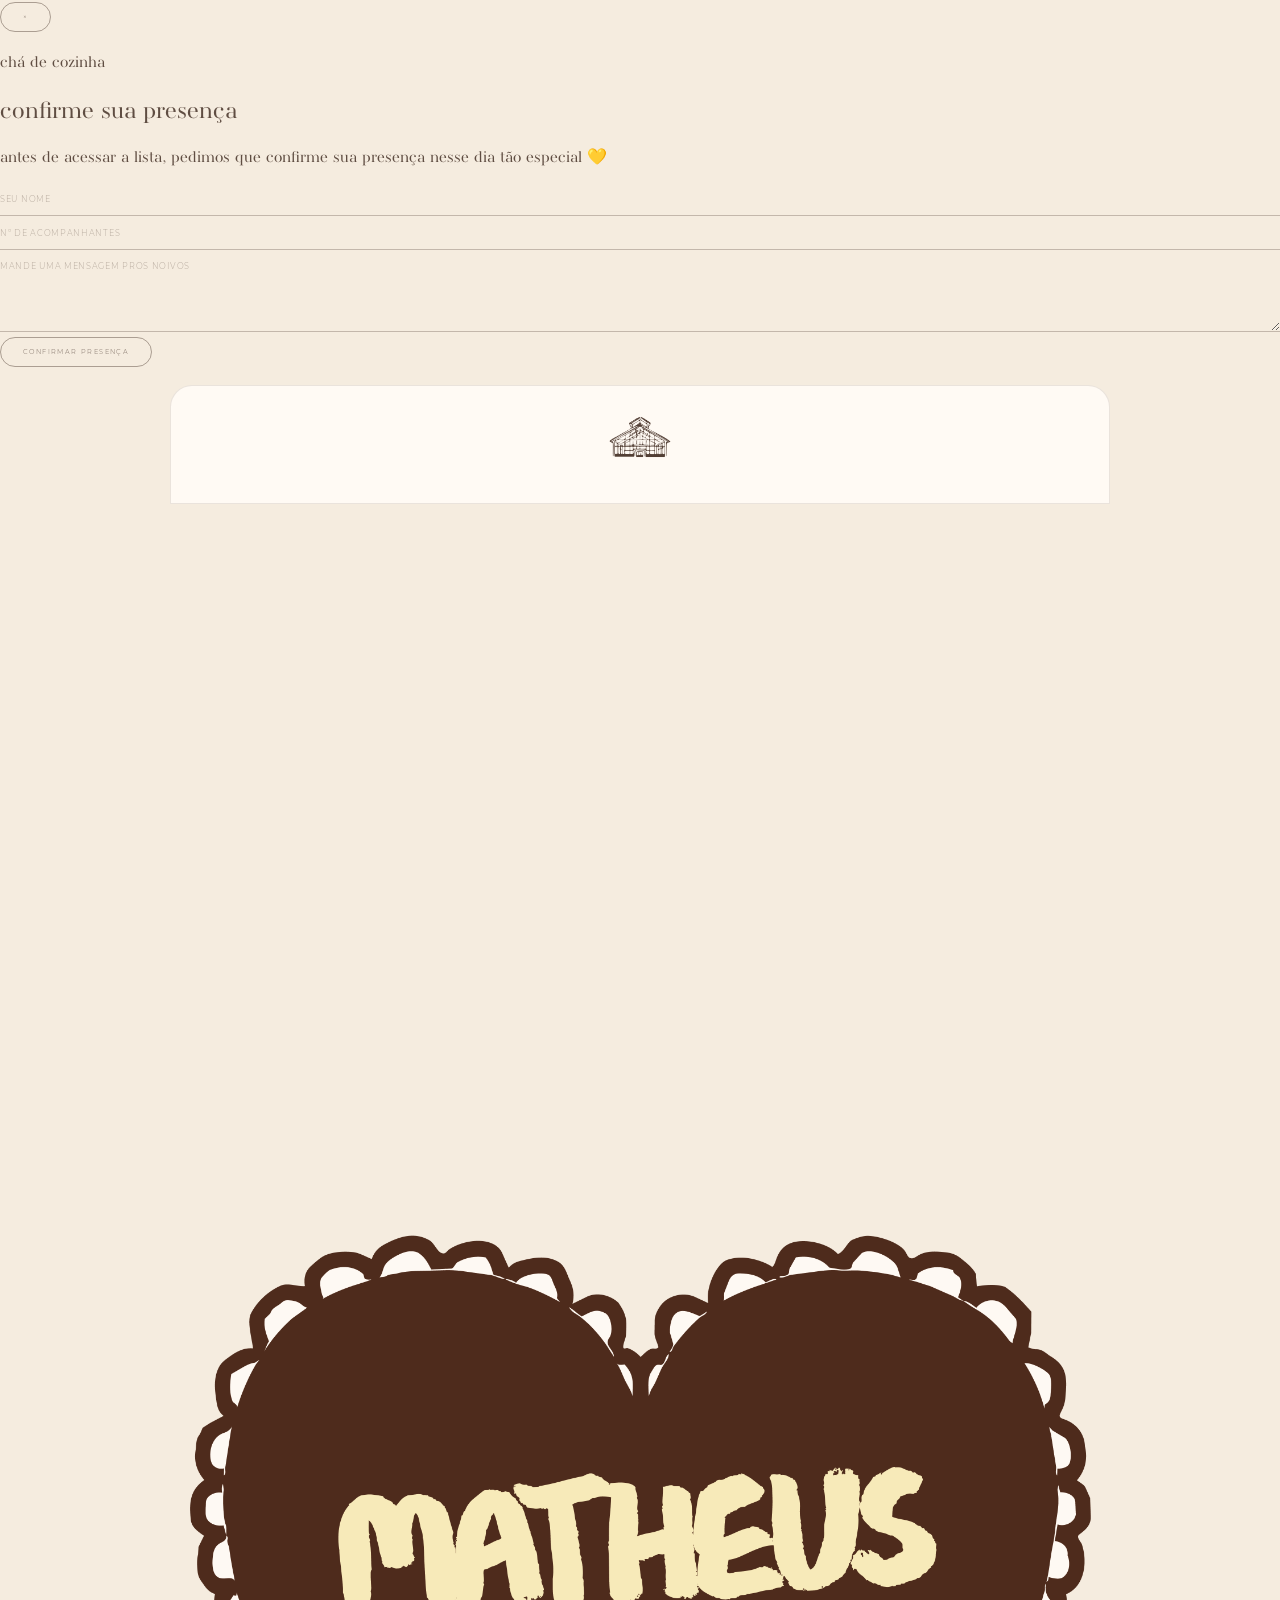
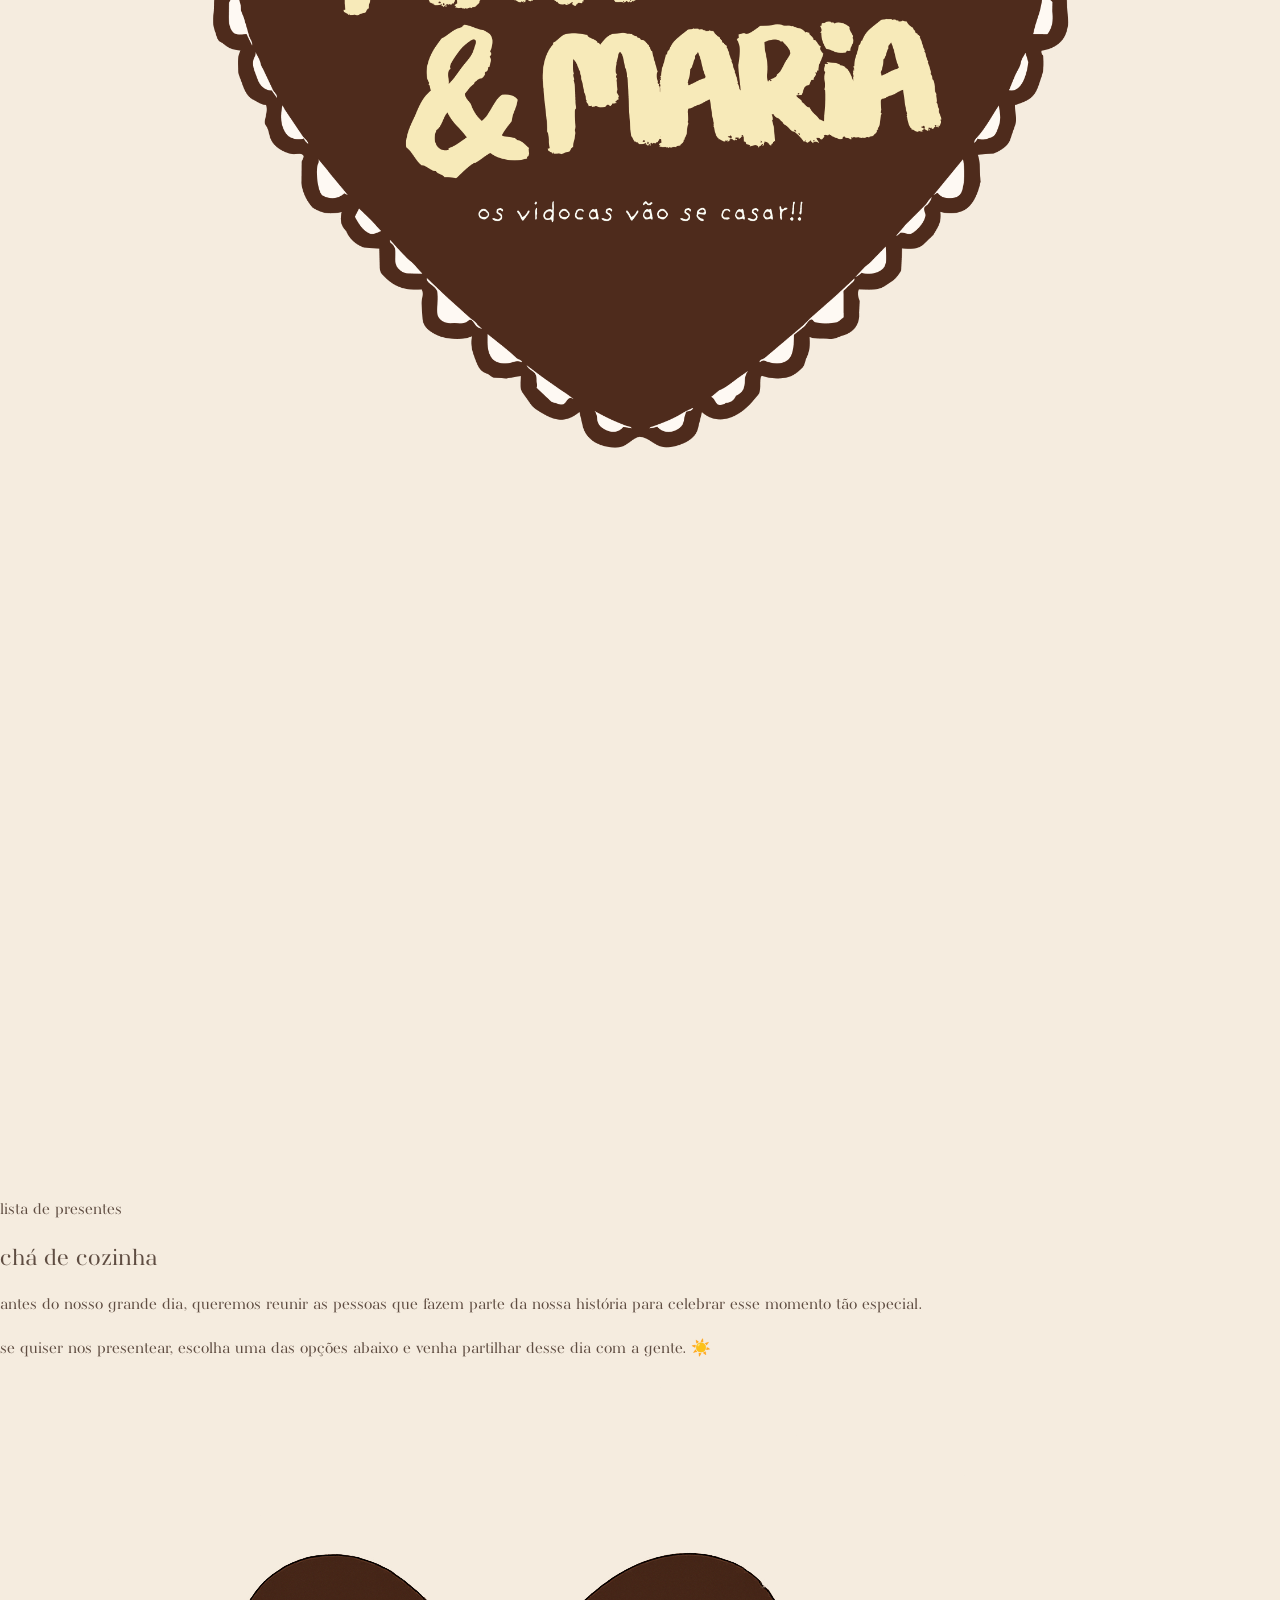
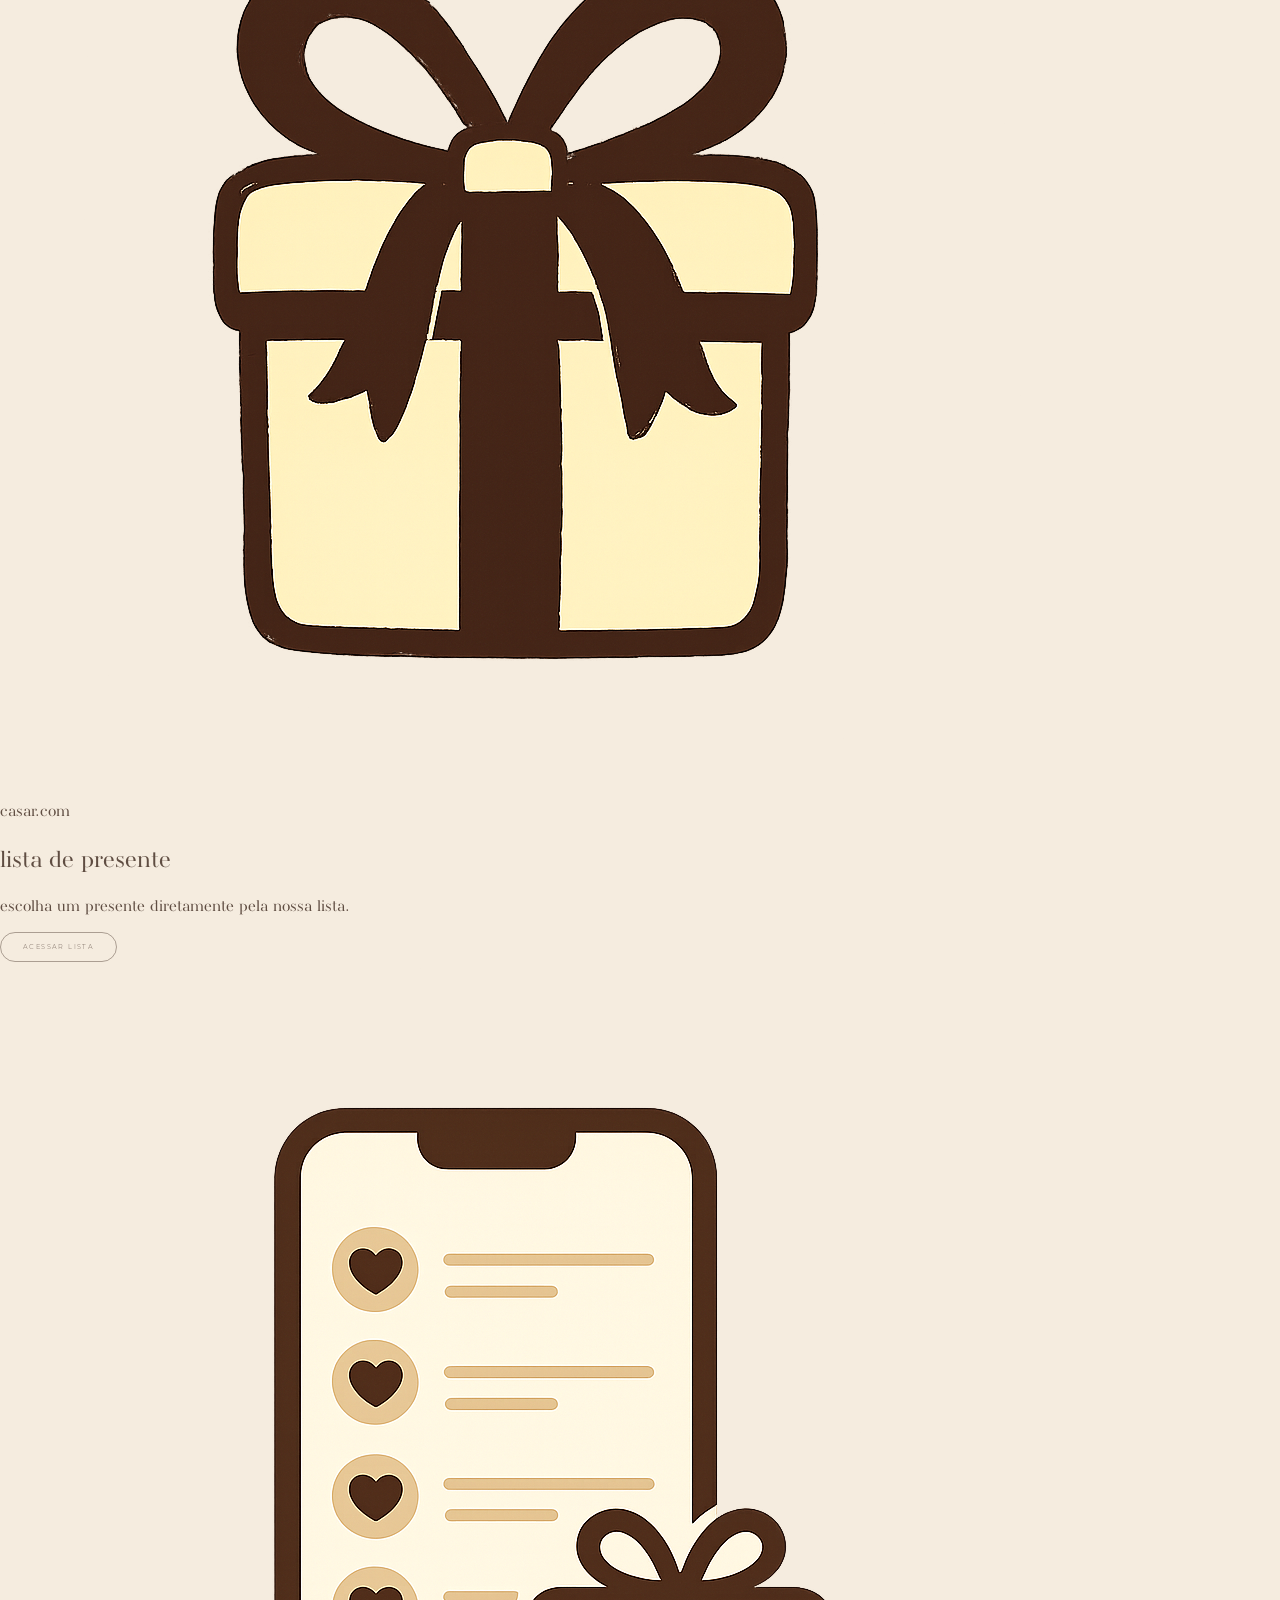
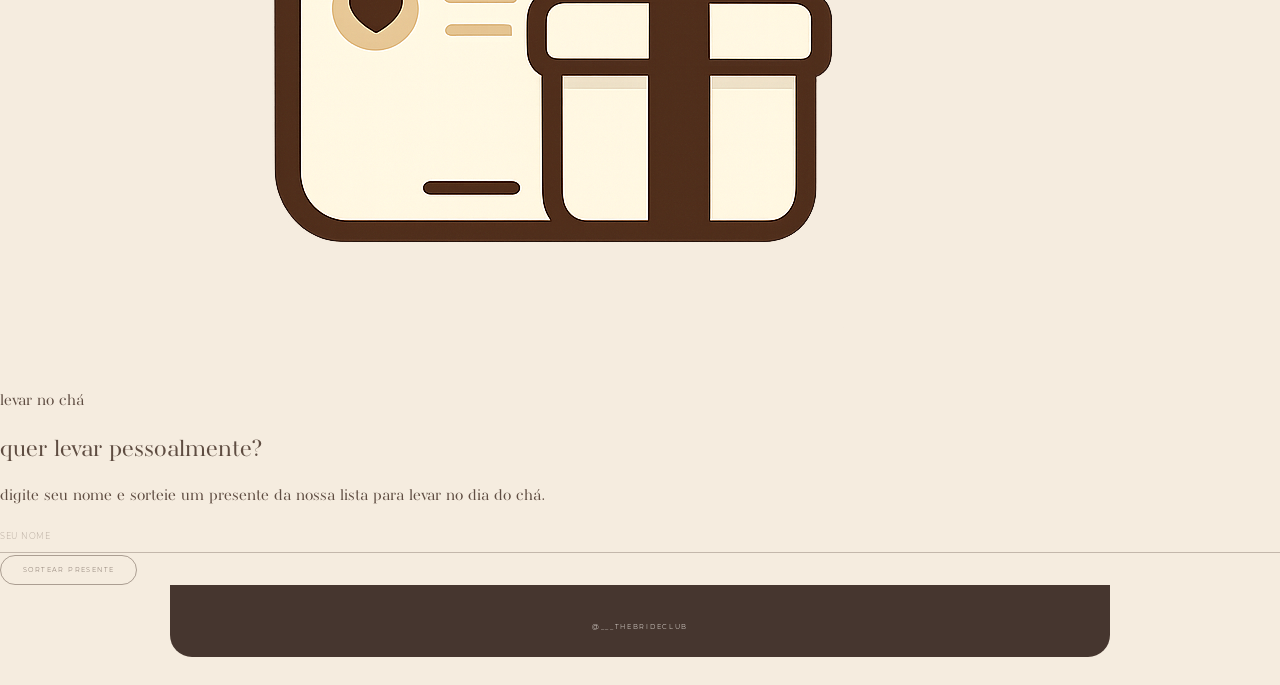
<file: cha.html>
<!DOCTYPE html>
<html lang="pt-BR">
<head>
  <meta charset="UTF-8">
  <meta name="viewport" content="width=device-width, initial-scale=1.0">
  <title>Lista de Chá de Cozinha | Vidocas</title>
  <link rel="stylesheet" href="style.css">
  <link rel="icon" href="casinha.png" type="image/png">
</head>

<body>

<div id="popup-confirmacao" class="popup-overlay">
  <div class="popup-box">
    <button class="popup-fechar" onclick="fecharPopup()">×</button>

    <p class="popup-subtitulo">chá de cozinha</p>
    <h2>confirme sua presença</h2>

    <p class="popup-texto">
      antes de acessar a lista, pedimos que confirme sua presença nesse dia tão especial 💛
    </p>

    <input type="text" id="confirmacaoNome" placeholder="seu nome">
    <input type="number" id="confirmacaoAcompanhantes" placeholder="nº de acompanhantes">
    <textarea id="confirmacaoObservacao" placeholder="mande uma mensagem pros noivos"></textarea>

    <button onclick="enviarConfirmacao()" class="popup-botao">
      confirmar presença
    </button>
  </div>
</div>

<header class="menu">
  <div class="logo-container">
    <img src="casinha.png" class="logo" alt="Logo">
  </div>



    </ul>
  </nav>
</header>

<section class="cha-section">
  <div class="cha-container">
<div class="cha-container">

    <img src="nome_cha.png" class="cha-logo" alt="Chá de Cozinha">

    <p class="cha-subtitulo">lista de presentes <br/></p>

    <h1>chá de cozinha</h1>

    <p class="cha-texto">
  antes do nosso grande dia, queremos reunir as pessoas que fazem parte da nossa história para celebrar esse momento tão especial.
<br/> <br/> se quiser nos presentear, escolha uma das opções abaixo e venha partilhar desse dia com a gente. ☀️
    </p>

    <div class="cha-opcoes">

      <div class="cha-card">
            <img src="presente2.png" class="presente2-logo" alt="Chá de Cozinha">
        <span> casar.com </span>
        <h2>lista de presente</h2>
        <p>escolha um presente diretamente pela nossa lista.</p>
        <a href="https://noivos.casar.com/cha-dos-vidocas#/presentes" class="botao" target="_blank">acessar lista</a>
      </div>

      <div class="cha-card sorteio-card">
                    <img src="listadepresente.png" class="presente2-logo" alt="Chá de Cozinha">

        <span> levar no chá </span>
        <h2>quer levar pessoalmente?</h2>
        <p>digite seu nome e sorteie um presente da nossa lista para levar no dia do chá.</p>

        <input type="text" id="nome" placeholder="seu nome">

        <button id="botaoSortear" onclick="sortearPresente()">
          sortear presente
        </button>

        <div id="resultadoSorteio" class="resultado-sorteio"></div>
      </div>

    </div>
  </div>
</section>

<footer class="rodape-site">
  <a href="https://instagram.com/___thebrideclub" target="_blank">
    @___THEBRIDECLUB
  </a>
</footer>

<script>
const URL_SCRIPT = "https://script.google.com/macros/s/AKfycbwk15mVk0IBpOGSTwmXbdGWnzhUVO3jfLjSyCfYGqulW_seQ8FM3DOVaqhkhDPPkeT-QA/exec";

const LINK_REFERENCIAS = "https://pin.it/6F11npMJG";

let presenteAtualId = null;

/* popup confirmação */

function fecharPopup() {
  document.getElementById("popup-confirmacao").style.display = "none";
}

async function enviarConfirmacao() {
  const nome = document.getElementById("confirmacaoNome").value.trim();
  const acompanhantes = document.getElementById("confirmacaoAcompanhantes").value.trim();
  const observacao = document.getElementById("confirmacaoObservacao").value.trim();

  if (!nome) {
    alert("preencha seu nome, por favor 💛");
    return;
  }

  try {
    const resposta = await fetch(URL_SCRIPT, {
      method: "POST",
      redirect: "follow",
      body: JSON.stringify({
        acao: "confirmarPresenca",
        nome,
        presenca: "confirmado",
        acompanhantes,
        observacao
      })
    });

    const dados = await resposta.json();

    if (dados.sucesso) {
      alert("presença confirmada com sucesso 💛");
      fecharPopup();
    } else {
      alert(dados.mensagem || "não conseguimos confirmar agora.");
    }

  } catch (e) {
    alert("eita, teve um erro. avise pros vidocas.");
  }
}

/* sorteio presente */

async function sortearPresente() {
  const nome = document.getElementById("nome").value.trim();
  const resultado = document.getElementById("resultadoSorteio");
  const botao = document.getElementById("botaoSortear");

  if (!nome) {
    alert("digite seu nome.");
    return;
  }

  botao.disabled = true;
  botao.innerText = "sorteando presente...";
  resultado.innerHTML = "";

  try {
    const resposta = await fetch(URL_SCRIPT, {
      method: "POST",
      redirect: "follow",
      body: JSON.stringify({
        acao: "sortear",
        nome,
        presenteAnteriorId: presenteAtualId
      })
    });

    const dados = await resposta.json();

    botao.disabled = false;
    botao.innerText = "sortear presente";

    if (!dados.sucesso) {
      resultado.innerHTML = `<p>${dados.mensagem}</p>`;
      return;
    }

    presenteAtualId = dados.id;

    resultado.innerHTML = `
      <p>seu presente sorteado foi:</p>
      <h2>${dados.presente}</h2>

      <button onclick="confirmarPresente()">
        clique para presentear com esse
      </button>

      <button onclick="sortearPresente()">
        clique se deseja sortear novamente
      </button>
    `;

  } catch (e) {
    botao.disabled = false;
    botao.innerText = "sortear presente";
    resultado.innerHTML = "erro ao conectar com o servidor.";
  }
}

async function confirmarPresente() {
  const nome = document.getElementById("nome").value.trim();
  const resultado = document.getElementById("resultadoSorteio");

  if (!presenteAtualId) {
    alert("sorteie um presente primeiro.");
    return;
  }

  resultado.innerHTML = "reservando seu presente...";

  try {
    const resposta = await fetch(URL_SCRIPT, {
      method: "POST",
      redirect: "follow",
      body: JSON.stringify({
        acao: "confirmar",
        id: presenteAtualId,
        nome
      })
    });

    const dados = await resposta.json();

    if (dados.sucesso) {
      resultado.innerHTML = `
        <h2>presente reservado 💛</h2>
        <p>${dados.presente}</p>
        <p>muito obrigada por fazer parte desse momento com a gente.</p>

        <div class="botoes-pos-reserva">
          <a href="${LINK_REFERENCIAS}" target="_blank" class="botao">
            ver referências
          </a>

          <button onclick="darMaisUmPresente()">
            quero dar mais um presente
          </button>
        </div>
      `;
    } else {
      resultado.innerHTML = `<p>${dados.mensagem}</p>`;
    }

  } catch (e) {
    resultado.innerHTML = "erro ao reservar o presente.";
  }
}

function darMaisUmPresente() {
  presenteAtualId = null;

  document.getElementById("resultadoSorteio").innerHTML = "";

  const botao = document.getElementById("botaoSortear");
  botao.disabled = false;
  botao.innerText = "sortear presente";
}
</script>
  
</body>
</html>
</file>
<file: style.css>
/* =========================================
   FONTES
========================================= */

@font-face {
  font-family: "Serifada";
  src: url("Serifada.woff2") format("woff2");
  font-style: normal;
  font-display: swap;
}

@font-face {
  font-family: "Conqueror";
  src: url("Conqueror.woff2") format("woff2");
  font-style: normal;
  font-display: swap;
}

@font-face {
  font-family: "Providence";
  src: url("providence.woff2") format("woff2");
  font-style: normal;
  font-display: swap;
}

@font-face {
  font-family: "Montserrat";
  src: url("Montserrat.woff2") format("woff2");
  font-style: normal;
  font-display: swap;
}


/* =========================================
   CORES
========================================= */

:root {
  --fundo: #f5ecdf;
  --creme: #fffaf4;
  --bege: #efe5d7;
  --bege-escuro: #dfcfba;

  --bege-texto: #b6a087;

  --marrom: #5f4d42;
  --marrom-suave: #78685e;
  --marrom-escuro: #46362f;

  --linha: rgba(81, 62, 52, 0.12);
}


/* =========================================
   RESET
========================================= */

* {
  box-sizing: border-box;
}

html {
  scroll-behavior: smooth;
}

html,
body {
  width: 100%;
  min-height: 100%;
  margin: 0;
  padding: 0;
}

body {
  background: var(--fundo);
  color: var(--marrom);

  font-family: "Conqueror", Georgia, serif;

  overflow-x: hidden;

  font-synthesis: none;
}

img {
  display: block;
  max-width: 100%;
  height: auto;
}

button,
input,
textarea,
select {
  box-sizing: border-box;
}


/* =========================================
   LARGURA PADRÃO
========================================= */

.menu,
.foto-principal,
.convite,
.texto-boas-vindas,
.contagem-regressiva,
.sessao-como-chegar,
.rsvp-section,
.confirmacao-final,
.lista-presentes,
.msg-section,
.atalhos-home,
.contato-section,
.slider,
.rodape-site {
  width: min(940px, calc(100% - 28px));
  margin-left: auto;
  margin-right: auto;
}


/* =========================================
   MENU
========================================= */

.menu {
  margin-top: 18px;

  padding: 20px 22px 18px;

  background: var(--creme);

  border: 1px solid var(--linha);
  border-radius: 22px 22px 0 0;
}

.logo-container {
  display: flex;
  justify-content: center;

  margin-bottom: 17px;
}

.logo {
  width: 62px;
}

.nav-container {
  width: 100%;

  display: flex;
  justify-content: center;
}

.menu-list {
  width: 100%;

  list-style: none;

  margin: 0;
  padding: 0;

  display: flex;

  justify-content: center;
  align-items: center;

  flex-wrap: wrap;

  gap: 28px;
}

.menu-list li {
  display: flex;
}

.menu-list a {
  display: block;

  color: var(--marrom);

  text-decoration: none;

  font-family: "Montserrat", sans-serif;

  font-size: 9px;

  letter-spacing: 1.8px;

  text-transform: uppercase;

  transition: opacity 0.25s ease;
}

.menu-list a:hover {
  opacity: 0.5;
}


/* =========================================
   FOTO PRINCIPAL
========================================= */

.foto-principal {
  height: 650px;

  object-fit: cover;
  object-position: center;

  border-left: 1px solid var(--linha);
  border-right: 1px solid var(--linha);

  filter: saturate(0.88);
}


/* =========================================
   NOMES
========================================= */

.convite {
  padding: 52px 20px 48px;

  text-align: center;

  background: var(--bege);

  border-left: 1px solid var(--linha);
  border-right: 1px solid var(--linha);
}

.nomes {
  margin: 0;

  font-family: "Serifada", serif;

  font-size: clamp(30px, 3.6vw, 44px);

  line-height: 1;

  letter-spacing: 1.6px;

  text-transform: uppercase;

  color: var(--marrom-escuro);

  font-synthesis: none;
}

.ampersand {
  margin: 0 7px;

  font-family: "Conqueror", serif;

  text-transform: none;

  font-synthesis: none;
}

.vidoca {
  margin: 10px 0 0;

  font-family: "Providence", cursive;

  font-size: 8px;

  letter-spacing: 3.5px;

  color: var(--marrom-suave);
}


/* =========================================
   BOAS-VINDAS
========================================= */

.texto-boas-vindas {
  padding: 68px 30px;

  background: var(--marrom);

  color: var(--creme);

  border-left: 1px solid var(--linha);
  border-right: 1px solid var(--linha);
}

.texto-boas-vindas-conteudo {
  max-width: 560px;

  margin: 0 auto;

  text-align: center;
}

.texto-boas-vindas p {
  margin: 0;

  font-family: "Montserrat", sans-serif;

  font-size: 7px;

  line-height: 2.1;

  letter-spacing: 2px;

  text-transform: uppercase;
}


/* =========================================
   TÍTULOS
========================================= */

.titulo-contagem,
.sessao-como-chegar .titulo-sessao,
.retangulo h2,
.retangulo_msg h2,
.lista-presentes h2,
.titulo-contato {
  margin: 0;

  font-family: "Serifada", serif;

  font-size: 27px;

  line-height: 1;

  letter-spacing: 6.2px;

  text-transform: uppercase;

  color: var(--marrom-suave);

  font-synthesis: none;
}


/* =========================================
   CONTAGEM REGRESSIVA
========================================= */

.contagem-regressiva {
  padding: 56px 20px;

  text-align: center;

  background: var(--creme);

  border-left: 1px solid var(--linha);
  border-right: 1px solid var(--linha);
}

.titulo-contagem {
  margin-bottom: 30px;

  letter-spacing: 6.2px;

  color: var(--bege-texto);

  font-size: 26px;
}

.contador {
  display: flex;

  justify-content: center;
  align-items: center;

  flex-wrap: nowrap;

  gap: 9px;
}

.bloco {
  width: 76px;

  min-width: 76px;

  padding: 15px 7px 13px;

  background: #ffffff;

  border: 1px solid rgba(185, 165, 141, 0.25);

  border-radius: 15px;

  box-shadow: 0 7px 18px rgba(81, 62, 52, 0.035);
}

.bloco span {
  display: block;

  font-family: "Serifada", serif;

  font-size: 23px;

  line-height: 1;

  color: var(--bege-texto);

  font-synthesis: none;
}

.bloco p {
  margin: 7px 0 0;

  font-family: "Montserrat", sans-serif;

  font-size: 5px;

  line-height: 1;

  letter-spacing: 0.8px;

  text-transform: uppercase;

  color: var(--bege-texto);

  white-space: nowrap;
}

.dois-pontos {
  font-family: "Serifada", serif;

  font-size: 16px;

  color: var(--bege-texto);

  opacity: 0.45;

  font-synthesis: none;
}


/* =========================================
   NOSSO DIA
========================================= */

.sessao-como-chegar {
  padding: 55px 20px 58px;

  text-align: center;

  background: repeating-linear-gradient(
    90deg,
    var(--creme) 0,
    var(--creme) 42px,
    var(--bege) 42px,
    var(--bege) 84px
  );

  border-left: 1px solid var(--linha);
  border-right: 1px solid var(--linha);
}

.sessao-como-chegar .titulo-sessao {
  margin-bottom: 24px;

  font-size: 27px;
}

.data-sessao {
  margin: 0 0 15px;

  font-family: "Montserrat", sans-serif;

  font-size: 14px;

  line-height: 1.8;

  letter-spacing: 1.7px;

  text-transform: uppercase;

  color: var(--marrom-suave);
}

.imagem-casa {
  width: 138px;

  margin: 0 auto 15px;
}

.local-sessao {
  margin: 0 0 15px;

  font-family: "Montserrat", sans-serif;

  font-size: 14px;

  line-height: 1.8;

  letter-spacing: 1.5px;

  text-transform: uppercase;

  color: var(--marrom-suave);
}


/* =========================================
   BOTÕES GERAIS
========================================= */

.botao-como-chegar,
.botao,
button {
  display: inline-block;

  padding: 10px 22px;

  border: 1px solid rgba(81, 62, 52, 0.45);

  border-radius: 999px;

  background: transparent;

  color: var(--marrom-suave);

  text-decoration: none;

  font-family: "Montserrat", sans-serif;

  font-size: 6.5px;

  letter-spacing: 1.4px;

  text-transform: uppercase;

  cursor: pointer;

  transition:
    background 0.25s ease,
    color 0.25s ease,
    transform 0.25s ease;
}

.botao-como-chegar:hover,
.botao:hover,
button:hover {
  background: var(--marrom);

  color: var(--creme);
}


/* =========================================
   RSVP
========================================= */

.rsvp-section {
  padding: 64px 30px;

  background: var(--bege);

  border-left: 1px solid var(--linha);
  border-right: 1px solid var(--linha);
}

.retangulo {
  width: 100%;

  max-width: 540px;

  margin: 0 auto;

  padding: 0;

  background: transparent;

  text-align: center;
}

.retangulo h2 {
  margin-bottom: 34px;

  font-size: 27px;
}


/* =========================================
   FORMULÁRIO
========================================= */

form {
  display: flex;

  flex-direction: column;

  gap: 8px;
}

form label {
  margin-top: 15px;

  text-align: left;

  font-family: "Montserrat", sans-serif;

  font-size: 6px;

  line-height: 1.4;

  letter-spacing: 1.25px;

  text-transform: uppercase;

  color: var(--marrom-suave);
}

input,
textarea,
select {
  width: 100%;

  padding: 11px 0;

  border: 0;

  border-bottom: 1px solid rgba(81, 62, 52, 0.30);

  border-radius: 0;

  background: transparent;

  outline: none;

  color: var(--marrom-suave);

  font-family: "Montserrat", sans-serif;

  font-size: 9px;

  letter-spacing: 0.8px;

  text-transform: uppercase;
}

textarea {
  min-height: 82px;

  resize: vertical;
}

input::placeholder,
textarea::placeholder {
  color: rgba(81, 62, 52, 0.38);

  font-size: 8px;

  letter-spacing: 0.7px;

  text-transform: uppercase;
}

input:focus,
textarea:focus {
  border-bottom-color: rgba(81, 62, 52, 0.65);
}


/* =========================================
   RADIO RSVP
========================================= */

.radio-group {
  display: flex;

  justify-content: flex-start;
  align-items: center;

  gap: 26px;

  margin: 7px 0;
}

.radio-group label {
  display: flex;

  align-items: center;

  gap: 7px;

  margin: 0;

  font-size: 6px;

  cursor: pointer;
}

.radio-group input {
  width: auto;

  margin: 0;

  padding: 0;

  accent-color: var(--marrom-suave);

  text-transform: none;
}


/* =========================================
   ACOMPANHANTES
========================================= */

#camposAcompanhante {
  margin-top: 9px;
}

#camposAcompanhante small {
  display: block;

  margin-top: 8px;

  text-align: left;

  font-family: "Montserrat", sans-serif;

  font-size: 5.7px;

  line-height: 1.7;

  letter-spacing: 0.55px;

  text-transform: uppercase;

  color: rgba(81, 62, 52, 0.58);
}

.retangulo button {
  align-self: center;

  margin-top: 27px;

  min-width: 145px;
}


/* =========================================
   CONFIRMAÇÃO FINAL DO RSVP
========================================= */

.confirmacao-final {
  display: none;

  padding: 66px 30px;

  text-align: center;

  background: var(--creme);

  border-left: 1px solid var(--linha);
  border-right: 1px solid var(--linha);
}

.confirmacao-final.ativo {
  display: block;

  animation: confirmacaoAparecer 0.7s ease;
}

.confirmacao-final-card {
  width: 100%;

  max-width: 520px;

  margin: 0 auto;

  padding: 46px 38px;

  background: rgba(245, 236, 223, 0.46);

  border: 1px solid rgba(81, 62, 52, 0.12);

  border-radius: 22px;

  box-shadow: 0 10px 30px rgba(81, 62, 52, 0.035);
}


/* =========================================
   ÍCONE CONFIRMAÇÃO
========================================= */

.confirmacao-final-icon {
  width: 58px;

  margin: 0 auto 22px;

  opacity: 0.78;
}


/* =========================================
   MINI TEXTO CONFIRMAÇÃO
========================================= */

.confirmacao-final-mini {
  margin: 0 0 13px;

  font-family: "Montserrat", sans-serif;

  font-size: 6.5px;

  line-height: 1.5;

  letter-spacing: 2px;

  text-transform: uppercase;

  color: var(--bege-texto);
}


/* =========================================
   TÍTULO CONFIRMAÇÃO
========================================= */

.confirmacao-final h2 {
  margin: 0;

  font-family: "Serifada", serif;

  font-size: 25px;

  font-weight: 400;

  line-height: 1.15;

  letter-spacing: 3.2px;

  text-transform: uppercase;

  color: var(--marrom-suave);

  font-synthesis: none;
}


/* =========================================
   LINHA CONFIRMAÇÃO
========================================= */

.confirmacao-final-linha {
  width: 34px;

  height: 1px;

  margin: 25px auto;

  background: var(--bege-escuro);
}


/* =========================================
   TEXTO CONFIRMAÇÃO
========================================= */

.confirmacao-final-texto {
  max-width: 360px;

  margin: 0 auto 17px;

  font-family: "Montserrat", sans-serif;

  font-size: 6.5px;

  line-height: 1.9;

  letter-spacing: 1.4px;

  text-transform: uppercase;

  color: var(--marrom-suave);
}


/* =========================================
   DATA CONFIRMAÇÃO
========================================= */

.confirmacao-final-data {
  margin: 8px 0 7px;

  font-family: "Serifada", serif;

  font-size: 28px;

  font-weight: 400;

  line-height: 1;

  letter-spacing: 2.5px;

  color: var(--marrom-suave);

  font-synthesis: none;
}


/* =========================================
   LOCAL CONFIRMAÇÃO
========================================= */

.confirmacao-final-local {
  margin: 0;

  font-family: "Montserrat", sans-serif;

  font-size: 6px;

  line-height: 1.8;

  letter-spacing: 1.6px;

  text-transform: uppercase;

  color: var(--bege-texto);
}


/* =========================================
   FRASE CONFIRMAÇÃO
========================================= */

.confirmacao-final-frase {
  max-width: 350px;

  margin: 26px auto 0;

  font-family: "Montserrat", sans-serif;

  font-size: 6.5px;

  line-height: 1.9;

  letter-spacing: 1.2px;

  text-transform: uppercase;

  color: var(--marrom-suave);
}


/* =========================================
   BOTÕES CONFIRMAÇÃO
========================================= */

.confirmacao-final-botoes {
  display: flex;

  flex-direction: column;

  align-items: center;

  gap: 10px;

  margin-top: 28px;
}

.botao-confirmacao {
  display: inline-flex;

  align-items: center;
  justify-content: center;

  width: 100%;

  max-width: 265px;

  min-height: 39px;

  padding: 9px 20px;

  border: 1px solid rgba(81, 62, 52, 0.38);

  border-radius: 999px;

  background: transparent;

  color: var(--marrom-suave);

  text-decoration: none;

  font-family: "Montserrat", sans-serif;

  font-size: 6.5px;

  font-weight: 400;

  letter-spacing: 1.4px;

  text-transform: uppercase;

  cursor: pointer;

  transition:
    background 0.25s ease,
    color 0.25s ease,
    transform 0.25s ease;
}

.botao-confirmacao:hover {
  background: var(--marrom);

  color: var(--creme);

  transform: translateY(-1px);
}


/* =========================================
   ASSINATURA CONFIRMAÇÃO
========================================= */

.confirmacao-final-assinatura {
  margin: 33px 0 0;

  font-family: "Providence", cursive;

  font-size: 9px;

  letter-spacing: 3px;

  color: var(--marrom-suave);
}


/* =========================================
   ANIMAÇÃO CONFIRMAÇÃO
========================================= */

@keyframes confirmacaoAparecer {

  from {
    opacity: 0;

    transform: translateY(14px);
  }

  to {
    opacity: 1;

    transform: translateY(0);
  }
}


/* =========================================
   LISTA DE PRESENTES
========================================= */

.lista-presentes {
  padding: 66px 30px;

  text-align: center;

  background: var(--marrom);

  color: var(--creme);

  border-left: 1px solid var(--linha);
  border-right: 1px solid var(--linha);
}

.lista-presentes h2 {
  margin-bottom: 24px;

  color: var(--creme);
}

.presente-img {
  width: 54px;

  margin: 0 auto 27px;

  filter: brightness(0) invert(1);

  opacity: 0.72;
}

.botoes-container {
  display: flex;

  justify-content: center;
  align-items: center;

  gap: 12px;

  flex-wrap: wrap;
}

.lista-presentes .botao {
  border-color: rgba(255, 250, 244, 0.62);

  color: var(--creme);
}

.lista-presentes .botao:hover {
  background: var(--creme);

  color: var(--marrom);
}


/* =========================================
   MENSAGEM AOS NOIVOS
========================================= */

.msg-section {
  padding: 66px 30px;

  background: var(--creme);

  border-left: 1px solid var(--linha);
  border-right: 1px solid var(--linha);
}

.retangulo_msg {
  width: 100%;

  max-width: 540px;

  margin: 0 auto;

  padding: 0;

  background: transparent;

  text-align: center;
}

.mensagem-img {
  width: 48px;

  margin: 0 auto 20px;

  opacity: 0.68;
}

.retangulo_msg h2 {
  margin-bottom: 32px;
}

.retangulo_msg input,
.retangulo_msg textarea {
  font-size: 9px;

  letter-spacing: 0.8px;

  text-transform: uppercase;
}

.retangulo_msg button {
  align-self: center;

  min-width: 140px;

  margin-top: 25px;
}


/* =========================================
   DICAS + PLAYLIST
========================================= */

.atalhos-home {
  padding: 28px;

  display: grid;

  grid-template-columns: 1fr 1fr;

  gap: 18px;

  background: var(--creme);

  border-left: 1px solid var(--linha);
  border-right: 1px solid var(--linha);
}

.atalho-home {
  min-height: 285px;

  padding: 46px 32px;

  display: flex;

  flex-direction: column;

  align-items: center;
  justify-content: center;

  text-align: center;

  border-radius: 20px;
}

.atalho-dicas {
  background: var(--bege);
}

.atalho-playlist {
  background: var(--bege-escuro);
}

.atalho-home-mini {
  display: block;

  margin-bottom: 15px;

  font-family: "Montserrat", sans-serif;

  font-size: 7px;

  font-weight: 400;

  letter-spacing: 1.6px;

  text-transform: uppercase;

  color: var(--marrom-suave);
}

.atalho-home h2 {
  margin: 0 0 17px;

  font-family: "Serifada", serif;

  font-size: 18px;

  font-weight: 400;

  line-height: 1.00;

  letter-spacing: 3px;

  text-transform: uppercase;

  color: var(--marrom-suave);

  font-synthesis: none;
}

.atalho-home p {
  max-width: 320px;

  margin: 0 auto 24px;

  font-family: "Montserrat", sans-serif;

  font-size: 6.5px;

  line-height: 1.9;

  letter-spacing: 1.2px;

  text-transform: uppercase;

  color: var(--marrom-suave);
}

.atalho-home-botao {
  display: inline-flex;

  align-items: center;
  justify-content: center;

  min-width: 145px;

  padding: 10px 22px;

  border: 1px solid rgba(81, 62, 52, 0.45);

  border-radius: 999px;

  background: transparent;

  color: var(--marrom-suave);

  text-decoration: none;

  font-family: "Montserrat", sans-serif;

  font-size: 6.5px;

  letter-spacing: 1.4px;

  text-transform: uppercase;

  transition:
    background 0.25s ease,
    color 0.25s ease,
    transform 0.25s ease;
}

.atalho-home-botao:hover {
  background: var(--marrom);

  color: var(--creme);

  transform: translateY(-2px);
}


/* =========================================
   CONTATO
========================================= */

.contato-section {
  padding: 58px 30px;

  text-align: center;

  background: var(--bege);

  border-left: 1px solid var(--linha);
  border-right: 1px solid var(--linha);
}

.titulo-contato {
  margin-bottom: 23px;

  font-size: 23px;
}

.texto-contato {
  margin: 0 0 14px;

  font-family: "Montserrat", sans-serif;

  font-size: 6.5px;

  line-height: 1.9;

  letter-spacing: 1.5px;

  text-transform: uppercase;

  color: var(--marrom-suave);
}

.whatsapp-contato {
  margin-top: 21px;
}

.whatsapp-contato a {
  display: inline-flex;

  justify-content: center;
  align-items: center;

  gap: 8px;

  padding-bottom: 3px;

  border-bottom: 1px solid rgba(81, 62, 52, 0.4);

  color: var(--marrom-suave);

  text-decoration: none;

  font-family: "Montserrat", sans-serif;

  font-size: 7px;

  letter-spacing: 0.9px;
}

.icone-whatsapp {
  width: 13px;

  height: 13px;

  opacity: 0.62;
}


/* =========================================
   SLIDER
========================================= */

.slider {
  overflow: hidden;

  padding: 36px 0;

  background: var(--creme);

  border-left: 1px solid var(--linha);
  border-right: 1px solid var(--linha);
}

.slider-track {
  display: flex;

  align-items: center;

  gap: 10px;

  width: max-content;

  animation: deslizar 30s linear infinite;
}

.slide {
  flex: 0 0 auto;
}

.slide img {
  width: 245px;

  height: 315px;

  object-fit: cover;

  filter: saturate(0.82);
}

@keyframes deslizar {

  from {
    transform: translateX(0);
  }

  to {
    transform: translateX(-50%);
  }
}


/* =========================================
   RODAPÉ
========================================= */

.rodape-site {
  margin-bottom: 28px;

  padding: 25px 20px;

  text-align: center;

  background: var(--marrom-escuro);

  border-radius: 0 0 22px 22px;
}

.rodape-site a {
  color: var(--creme);

  text-decoration: none;

  font-family: "Montserrat", sans-serif;

  font-size: 6.5px;

  letter-spacing: 1.7px;

  text-transform: uppercase;
}


/* =========================================================
   RESPONSIVO
========================================================= */

@media (max-width: 849px) {

  .menu,
  .foto-principal,
  .convite,
  .texto-boas-vindas,
  .contagem-regressiva,
  .sessao-como-chegar,
  .rsvp-section,
  .confirmacao-final,
  .lista-presentes,
  .msg-section,
  .atalhos-home,
  .contato-section,
  .slider,
  .rodape-site {
    width: 100%;

    margin-left: 0;
    margin-right: 0;
  }


  /* =========================================
     MENU MOBILE
  ========================================= */

  .menu {
    margin-top: 0;

    padding: 15px 0 13px;

    border-left: 0;
    border-right: 0;
    border-top: 0;

    border-radius: 0;
  }

  .logo-container {
    margin-bottom: 13px;
  }

  .logo {
    width: 56px;
  }

  .nav-container {
    width: 100%;

    display: flex;

    justify-content: center;

    overflow-x: auto;

    scrollbar-width: none;

    -webkit-overflow-scrolling: touch;
  }

  .nav-container::-webkit-scrollbar {
    display: none;
  }

  .menu-list {
    width: max-content;

    min-width: max-content;

    margin: 0 auto;

    padding: 0 14px;

    justify-content: center;

    flex-wrap: nowrap;

    gap: 10px;
  }

  .menu-list li {
    flex: 0 0 auto;
  }

  .menu-list a {
    padding: 5px 6px;

    white-space: nowrap;

    font-size: 7.5px;

    letter-spacing: 1px;
  }


  /* =========================================
     FOTO
  ========================================= */

  .foto-principal {
    height: auto;

    min-height: 0;

    object-fit: contain;

    border: 0;
  }


  /* =========================================
     NOMES
  ========================================= */

  .convite {
    padding: 40px 16px;
  }

  .nomes {
    font-size: clamp(25px, 8vw, 31px);

    letter-spacing: 0.9px;
  }

  .vidoca {
    margin-top: 8px;

    font-size: 6.5px;

    letter-spacing: 2.3px;
  }


  /* =========================================
     BOAS-VINDAS
  ========================================= */

  .texto-boas-vindas {
    padding: 48px 22px;
  }

  .texto-boas-vindas-conteudo {
    max-width: 390px;
  }

  .texto-boas-vindas p {
    font-size: 6.3px;

    line-height: 1.95;

    letter-spacing: 1.4px;
  }


  /* =========================================
     TÍTULOS MOBILE
  ========================================= */

  .titulo-contagem,
  .sessao-como-chegar .titulo-sessao,
  .retangulo h2,
  .retangulo_msg h2,
  .lista-presentes h2,
  .titulo-contato {
    font-family: "Serifada", serif;

    font-size: 21px;

    line-height: 1;

    letter-spacing: 2.5px;

    text-transform: uppercase;

    font-synthesis: none;
  }


  /* =========================================
     CONTAGEM MOBILE
  ========================================= */

  .contagem-regressiva {
    padding: 40px 10px;
  }

  .titulo-contagem {
    margin-bottom: 23px;

    font-size: 19px;

    letter-spacing: 4.5px;

    color: var(--bege-texto);

    white-space: nowrap;
  }

  .contador {
    width: 100%;

    display: flex;

    flex-direction: row;

    flex-wrap: nowrap;

    justify-content: center;
    align-items: center;

    gap: 7px;
  }

  .bloco {
    flex: 0 1 58px;

    width: 58px;

    min-width: 0;

    max-width: 58px;

    padding: 11px 2px 9px;

    border-radius: 12px;

    background: #ffffff;

    box-shadow: 0 5px 14px rgba(81, 62, 52, 0.035);
  }

  .bloco span {
    font-size: 17px;
  }

  .bloco p {
    margin-top: 5px;

    font-size: 4.5px;

    letter-spacing: 0.4px;
  }

  .dois-pontos {
    display: none;
  }


  /* =========================================
     NOSSO DIA MOBILE
  ========================================= */

  .sessao-como-chegar {
    padding: 43px 20px 46px;

    background: repeating-linear-gradient(
      90deg,
      var(--creme) 0,
      var(--creme) 28px,
      var(--bege) 28px,
      var(--bege) 56px
    );
  }

  .sessao-como-chegar .titulo-sessao {
    margin-bottom: 20px;

    font-size: 19px;

    letter-spacing: 4.5px;
  }

  .data-sessao {
    margin: 0 0 10px;

    font-family: "Montserrat", sans-serif;

    font-size: 8px;

    line-height: 1.8;

    letter-spacing: 1.7px;

    text-transform: uppercase;

    color: var(--marrom-suave);
  }

  .imagem-casa {
    width: 105px;

    margin: 0 auto 10px;
  }

  .local-sessao {
    margin: 0 0 15px;

    font-family: "Montserrat", sans-serif;

    font-size: 8px;

    line-height: 1.8;

    font-weight: 300;

    letter-spacing: 2.5px;

    text-transform: uppercase;

    color: var(--marrom-suave);
  }


  /* =========================================
     BOTÕES MOBILE
  ========================================= */

  .botao-como-chegar,
  .botao,
  button {
    padding: 9px 18px;

    font-size: 9px;

    letter-spacing: 2.15px;
  }


  /* =========================================
     RSVP MOBILE
  ========================================= */

  .rsvp-section {
    padding: 48px 20px;
  }

  .retangulo {
    max-width: 480px;
  }

  .retangulo h2 {
    margin-bottom: 29px;

    white-space: nowrap;
  }

  form {
    gap: 7px;
  }

  form label {
    margin-top: 13px;

    font-size: 5.8px;

    letter-spacing: 1px;
  }

  input,
  textarea,
  select {
    padding: 10px 0;

    font-size: 8px;

    letter-spacing: 0.7px;

    text-transform: uppercase;
  }

  input::placeholder,
  textarea::placeholder {
    font-size: 7.5px;

    text-transform: uppercase;
  }

  textarea {
    min-height: 78px;
  }

  .radio-group {
    gap: 22px;
  }

  .radio-group label {
    font-size: 5.8px;
  }

  #camposAcompanhante small {
    font-size: 5.4px;
  }

  .retangulo button {
    margin-top: 24px;
  }


  /* =========================================
     CONFIRMAÇÃO FINAL MOBILE
  ========================================= */

  .confirmacao-final {
    padding: 48px 20px;
  }

  .confirmacao-final-card {
    max-width: 460px;

    padding: 39px 24px;

    border-radius: 18px;
  }

  .confirmacao-final-icon {
    width: 52px;

    margin-bottom: 19px;
  }

  .confirmacao-final-mini {
    margin-bottom: 11px;

    font-size: 6px;

    letter-spacing: 1.7px;
  }

  .confirmacao-final h2 {
    font-size: 20px;

    line-height: 1.18;

    letter-spacing: 2.3px;

    text-align: center;
  }

  .confirmacao-final-linha {
    margin: 22px auto;
  }

  .confirmacao-final-texto {
    font-size: 6px;

    line-height: 1.85;

    text-align: center;
  }

  .confirmacao-final-data {
    font-size: 24px;

    letter-spacing: 2px;
  }

  .confirmacao-final-local {
    font-size: 5.7px;

    text-align: center;
  }

  .confirmacao-final-frase {
    max-width: 295px;

    margin-top: 23px;

    font-size: 6px;

    line-height: 1.85;

    text-align: center;
  }

  .confirmacao-final-botoes {
    gap: 9px;

    margin-top: 25px;
  }

  .botao-confirmacao {
    width: 100%;

    max-width: 280px;

    min-height: 40px;

    padding: 9px 15px;

    font-size: 7px;

    letter-spacing: 1.45px;
  }

  .confirmacao-final-assinatura {
    margin-top: 29px;

    font-size: 7.5px;

    letter-spacing: 2.6px;
  }


  /* =========================================
     PRESENTES MOBILE
  ========================================= */

  .lista-presentes {
    padding: 49px 20px;
  }

  .lista-presentes h2 {
    margin-bottom: 21px;
  }

  .presente-img {
    width: 46px;

    margin-bottom: 23px;
  }

  .botoes-container {
    flex-direction: column;

    gap: 9px;
  }


  /* =========================================
     MENSAGEM MOBILE
  ========================================= */

  .msg-section {
    padding: 49px 20px;
  }

  .retangulo_msg {
    max-width: 480px;
  }

  .mensagem-img {
    width: 43px;

    margin-bottom: 18px;
  }

  .retangulo_msg h2 {
    margin-bottom: 27px;

    white-space: nowrap;
  }

  .retangulo_msg input,
  .retangulo_msg textarea {
    font-size: 8px;

    text-transform: uppercase;
  }

  .retangulo_msg button {
    margin-top: 23px;
  }


  /* =========================================
     DICAS + PLAYLIST MOBILE
  ========================================= */

  .atalhos-home {
    padding: 22px 18px;

    grid-template-columns: 1fr;

    gap: 14px;

    background: var(--creme);

    border-left: 0;
    border-right: 0;
  }

  .atalho-home {
    min-height: auto;

    padding: 40px 24px;

    border-radius: 17px;

    text-align: center;
  }

  .atalho-home-mini {
    margin-bottom: 12px;

    font-size: 6.5px;

    letter-spacing: 1.4px;
  }

  .atalho-home h2 {
    margin-bottom: 14px;

    font-size: 18px;

    line-height: 1.00;

    letter-spacing: 2.3px;
  }

  .atalho-home p {
    max-width: 290px;

    margin-bottom: 21px;

    font-size: 6px;

    line-height: 1.85;

    letter-spacing: 1px;
  }

  .atalho-home-botao {
    min-width: 135px;

    padding: 9px 18px;

    font-size: 7px;

    letter-spacing: 1.5px;
  }


  /* =========================================
     CONTATO MOBILE
  ========================================= */

  .contato-section {
    padding: 45px 20px;
  }

  .titulo-contato {
    margin-bottom: 20px;

    font-size: 20px;

    letter-spacing: 4.5px;
  }

  .texto-contato {
    font-size: 6px;

    line-height: 1.85;

    letter-spacing: 1.1px;
  }

  .whatsapp-contato {
    margin-top: 19px;
  }

  .whatsapp-contato a {
    font-size: 6.7px;
  }


  /* =========================================
     SLIDER MOBILE
  ========================================= */

  .slider {
    padding: 22px 0;
  }

  .slider-track {
    gap: 7px;
  }

  .slide img {
    width: 132px;

    height: 175px;
  }


  /* =========================================
     RODAPÉ MOBILE
  ========================================= */

  .rodape-site {
    margin-bottom: 0;

    padding: 23px 18px;

    border-radius: 0;
  }

  .rodape-site a {
    font-size: 6px;

    letter-spacing: 1.4px;
  }
}


/* =========================================================
   CELULARES PEQUENOS
========================================================= */

@media (max-width: 380px) {

  .menu-list {
    gap: 6px;

    padding: 0 10px;
  }

  .menu-list a {
    font-size: 6.8px;

    padding: 5px 4px;
  }

  .nomes {
    font-size: 24px;
  }

  .titulo-contagem,
  .sessao-como-chegar .titulo-sessao,
  .retangulo h2,
  .retangulo_msg h2,
  .lista-presentes h2,
  .titulo-contato {
    font-size: 19px;

    letter-spacing: 3.6px;
  }

  .data-sessao,
  .local-sessao {
    font-size: 11px;
  }

  .contador {
    gap: 5px;
  }

  .bloco {
    width: 54px;

    max-width: 54px;

    flex-basis: 54px;

    padding: 10px 2px 8px;
  }

  .bloco span {
    font-size: 16px;
  }

  .bloco p {
    font-size: 4.2px;
  }

  .retangulo h2,
  .retangulo_msg h2 {
    white-space: normal;
  }


  /* =========================================
     CONFIRMAÇÃO — CELULAR PEQUENO
  ========================================= */

  .confirmacao-final {
    padding: 40px 14px;
  }

  .confirmacao-final-card {
    padding: 34px 18px;

    border-radius: 16px;
  }

  .confirmacao-final-icon {
    width: 48px;
  }

  .confirmacao-final-mini {
    font-size: 5.6px;

    letter-spacing: 1.5px;
  }

  .confirmacao-final h2 {
    font-size: 18px;

    letter-spacing: 1.9px;
  }

  .confirmacao-final-data {
    font-size: 22px;
  }

  .confirmacao-final-texto,
  .confirmacao-final-local,
  .confirmacao-final-frase {
    text-align: center;
  }

  .botao-confirmacao {
    max-width: 100%;

    font-size: 6.5px;

    letter-spacing: 1.25px;
  }


  /* =========================================
     DICAS + PLAYLIST — CELULAR PEQUENO
  ========================================= */

  .atalhos-home {
    padding: 18px 14px;

    gap: 12px;
  }

  .atalho-home {
    padding: 34px 18px;
  }

  .atalho-home h2 {
    font-size: 18px;

    letter-spacing: 2px;
  }

  .atalho-home p {
    max-width: 260px;
  }
}
</file>
